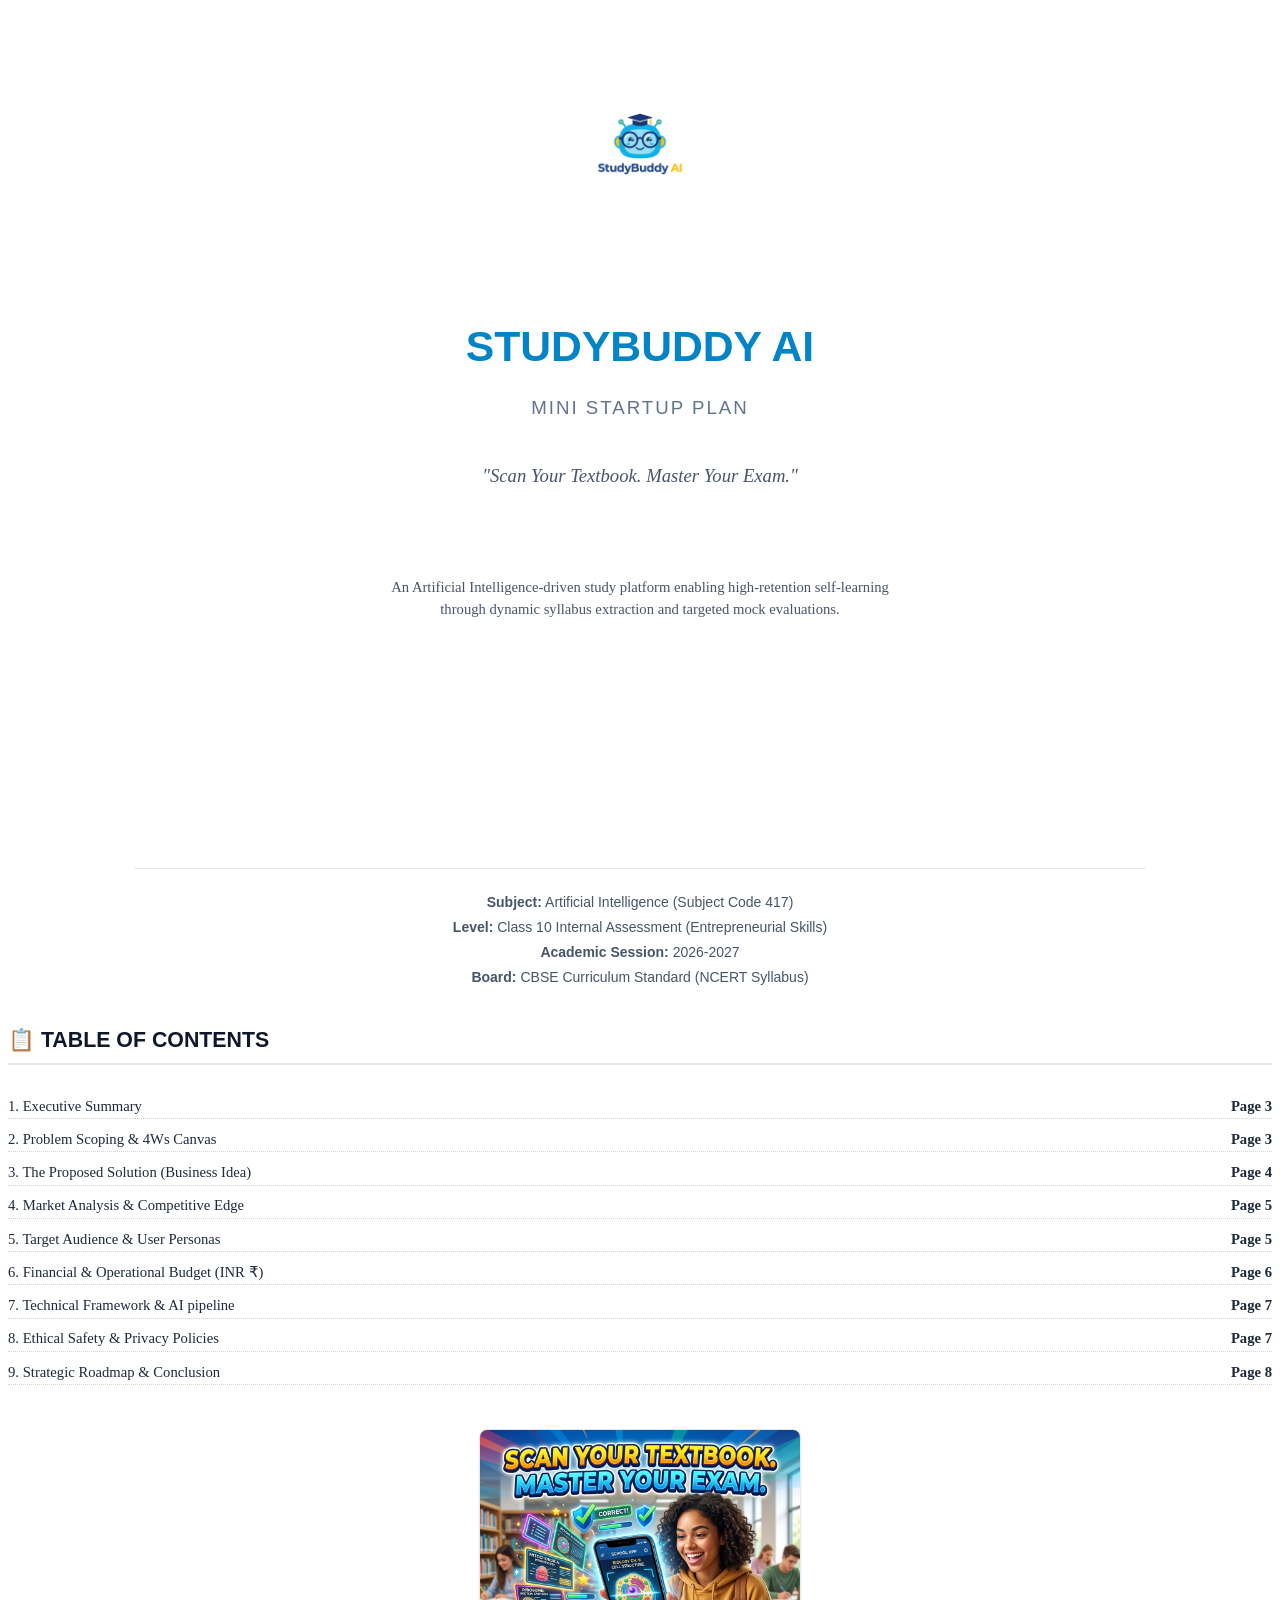
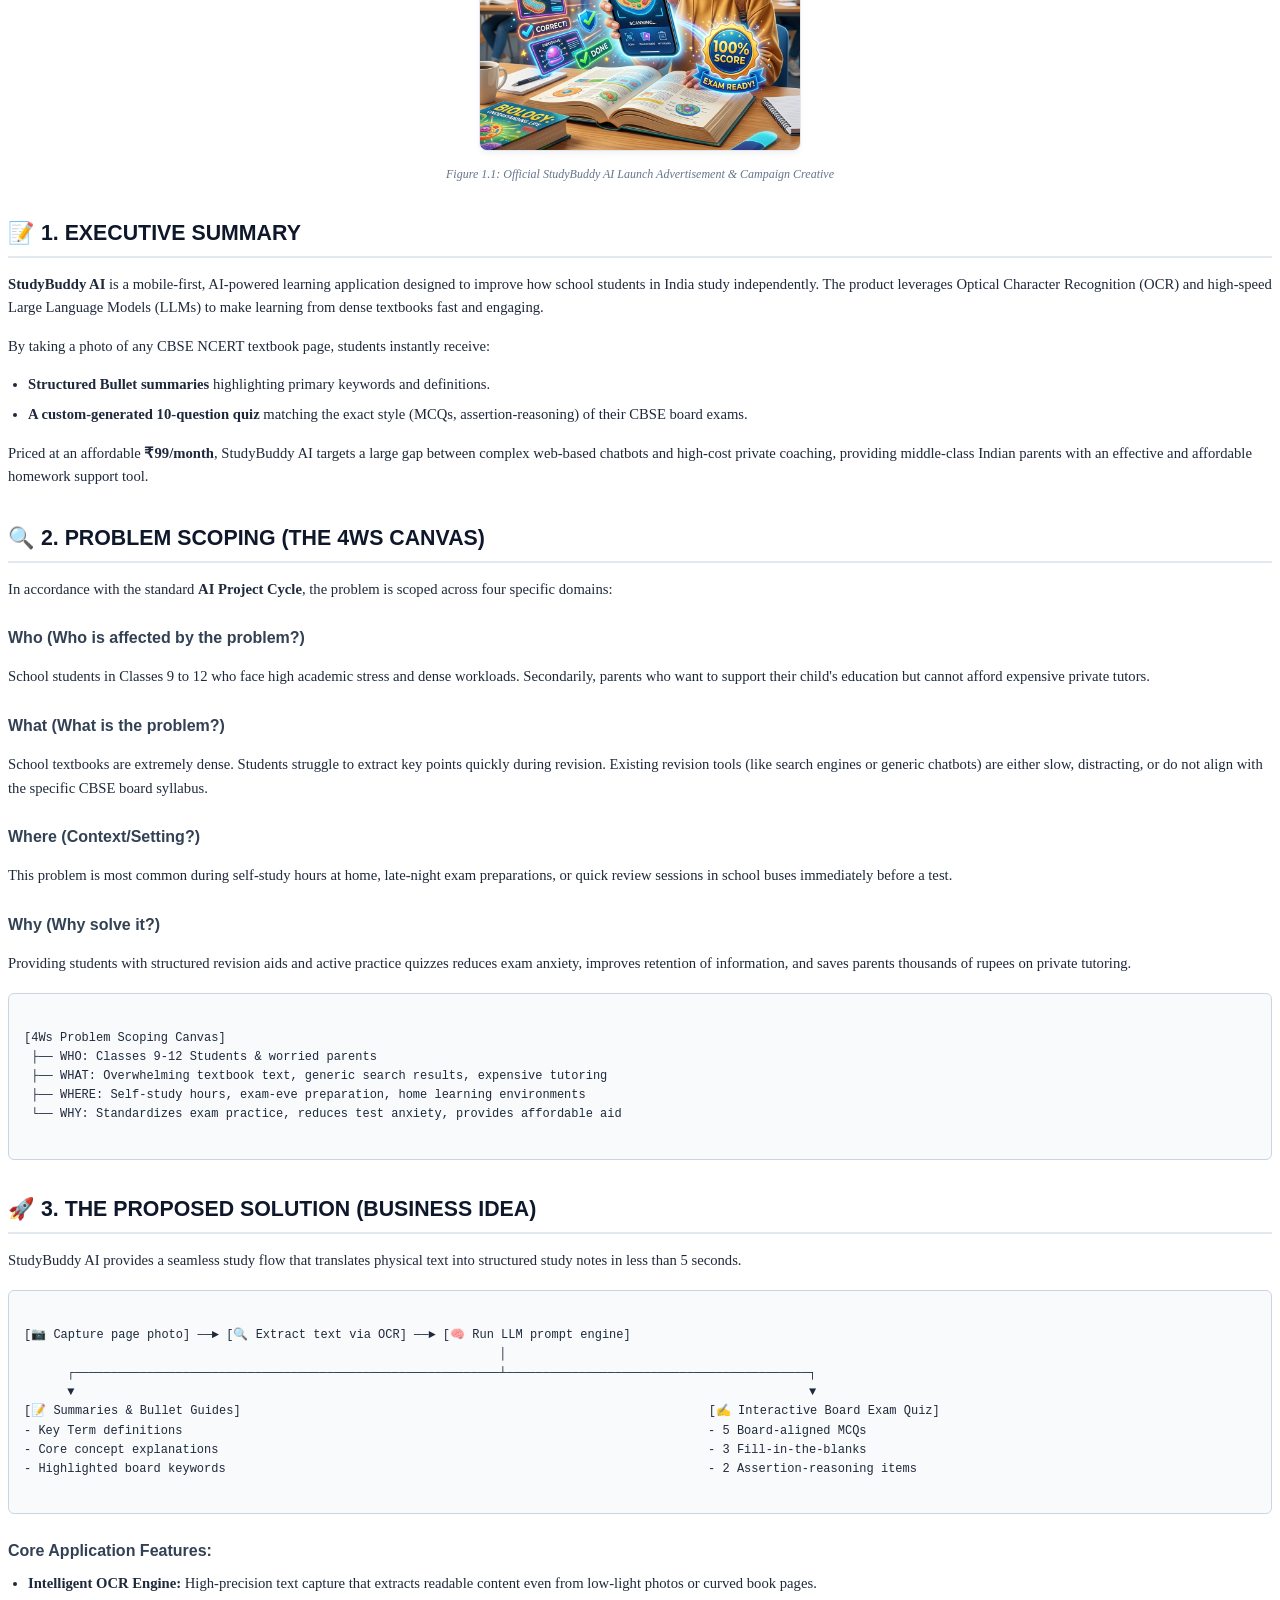
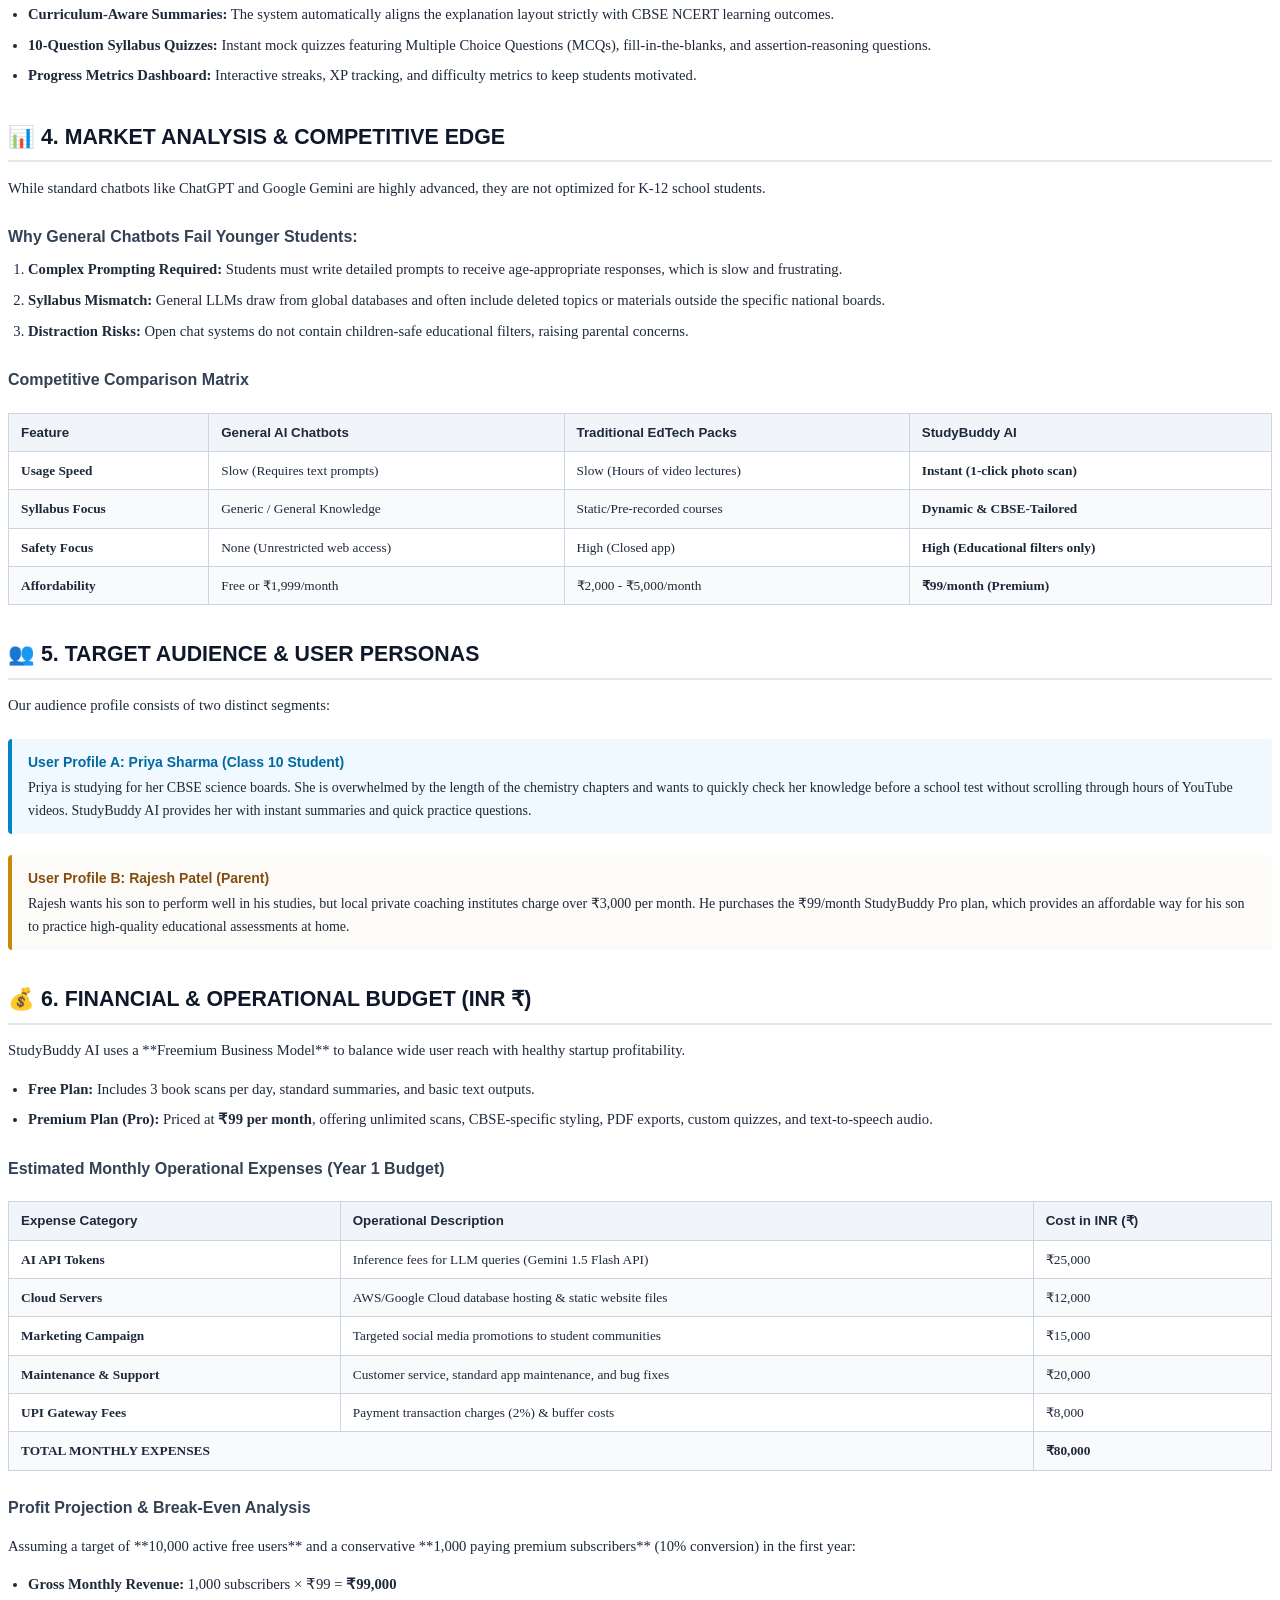
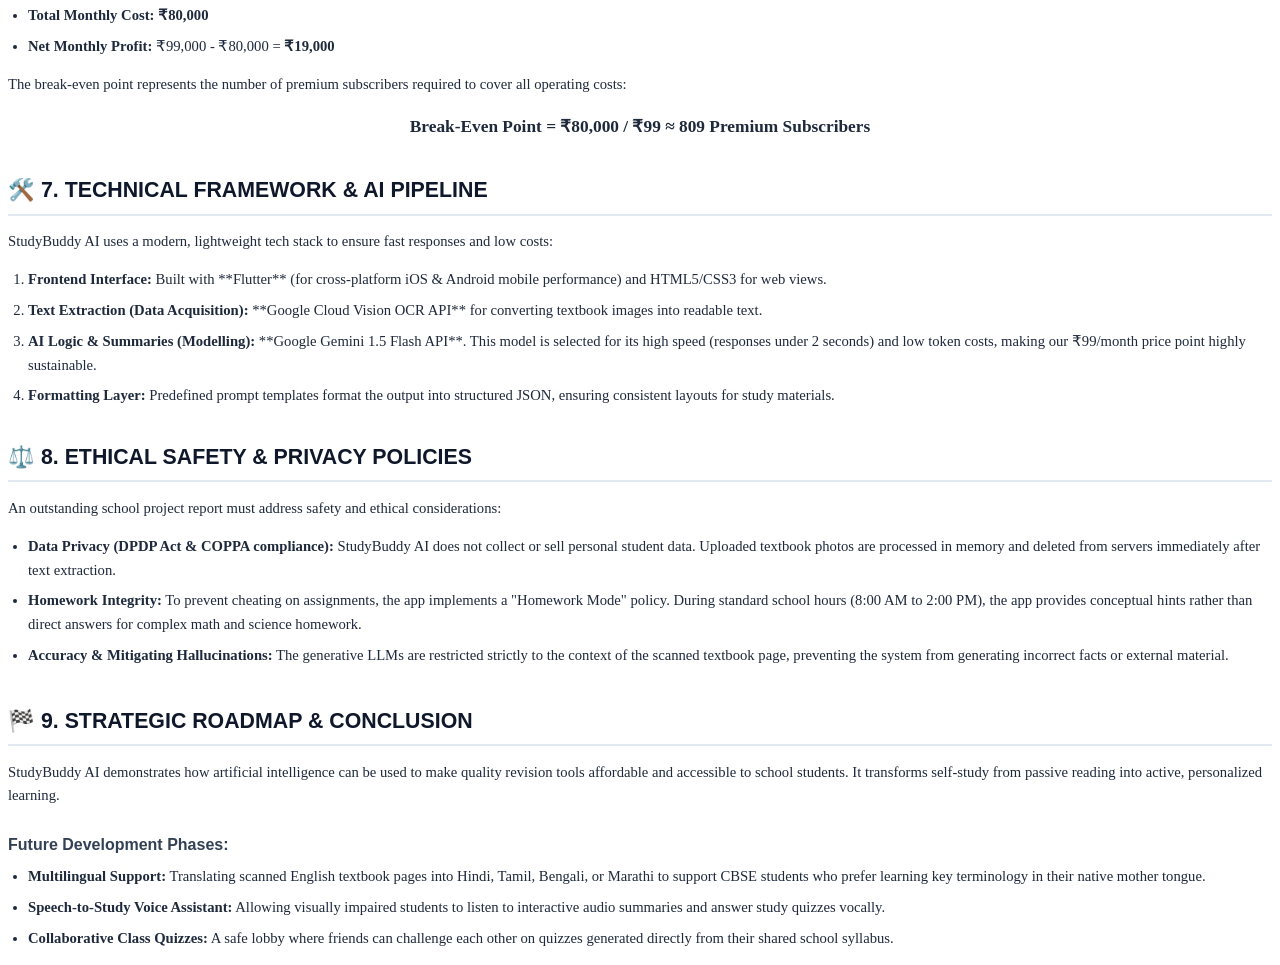
<file: project_report.html>
<!DOCTYPE html>
<html lang="en">
<head>
  <meta charset="UTF-8">
  <title>StudyBuddy AI — Class 10 AI Project Report</title>
  <style>
    /* Print-optimized stylesheet */
    @page {
      size: A4;
      margin: 20mm;
    }
    
    body {
      color: #1e293b;
      background-color: #ffffff;
      font-family: 'Georgia', serif;
      font-size: 11pt;
      line-height: 1.6;
    }
    
    /* Headings */
    h1, h2, h3, h4 {
      font-family: 'Helvetica Neue', Helvetica, Arial, sans-serif;
      color: #0f172a;
      font-weight: bold;
      margin-top: 1.5em;
      margin-bottom: 0.5em;
      page-break-after: avoid;
    }
    
    h1 {
      font-size: 24pt;
      text-align: center;
      margin-bottom: 0.2em;
      color: #0284c7;
    }
    
    h2 {
      font-size: 16pt;
      border-bottom: 1.5pt solid #e2e8f0;
      padding-bottom: 0.3em;
      color: #0f172a;
    }
    
    h3 {
      font-size: 12pt;
      color: #334155;
    }
    
    /* Cover Page Specifics */
    .cover-page {
      page-break-after: always;
      display: flex;
      flex-direction: column;
      justify-content: center;
      align-items: center;
      height: 100%;
      min-height: 240mm;
      text-align: center;
      padding-top: 20mm;
    }
    
    .cover-subtitle {
      font-family: 'Helvetica Neue', Arial, sans-serif;
      font-size: 14pt;
      color: #64748b;
      margin-top: 0.5em;
      margin-bottom: 2em;
      text-transform: uppercase;
      letter-spacing: 2px;
    }
    
    .cover-title {
      font-size: 32pt;
      color: #0284c7;
      margin-bottom: 0.1em;
    }
    
    .cover-tagline {
      font-size: 14pt;
      font-style: italic;
      color: #475569;
      margin-bottom: 3em;
    }
    
    .cover-logo {
      width: 120px;
      height: 120px;
      margin-bottom: 3em;
      border-radius: 50%;
    }
    
    .cover-meta {
      margin-top: auto;
      font-family: 'Helvetica Neue', Arial, sans-serif;
      font-size: 10.5pt;
      color: #475569;
      line-height: 1.8;
      border-top: 1px solid #e2e8f0;
      padding-top: 1.5em;
      width: 80%;
    }
    
    /* Page break utility */
    .page-break {
      page-break-after: always;
    }
    
    /* Tables */
    table {
      width: 100%;
      border-collapse: collapse;
      margin: 1.5em 0;
      font-size: 10pt;
    }
    
    th, td {
      border: 1px solid #cbd5e1;
      padding: 8px 12px;
      text-align: left;
    }
    
    th {
      background-color: #f1f5f9;
      font-family: 'Helvetica Neue', Arial, sans-serif;
      font-weight: bold;
      color: #1e293b;
    }
    
    tr:nth-child(even) {
      background-color: #f8fafc;
    }
    
    /* Alert / Callout Boxes */
    .alert {
      background-color: #f0f9ff;
      border-left: 4px solid #0284c7;
      padding: 12px 16px;
      margin: 1.5em 0;
      border-radius: 4px;
      font-size: 10.5pt;
    }
    
    .alert-title {
      font-weight: bold;
      color: #0369a1;
      margin-bottom: 4px;
      font-family: 'Helvetica Neue', Arial, sans-serif;
    }
    
    /* Lists */
    ul, ol {
      margin-top: 0.5em;
      margin-bottom: 1em;
      padding-left: 20px;
    }
    
    li {
      margin-bottom: 0.5em;
    }
    
    /* Images */
    .image-container {
      text-align: center;
      margin: 2em 0;
      page-break-inside: avoid;
    }
    
    .image-container img {
      max-width: 80%;
      border: 1px solid #e2e8f0;
      box-shadow: 0 4px 6px -1px rgba(0, 0, 0, 0.05);
      border-radius: 8px;
    }
    
    .image-caption {
      font-size: 9pt;
      color: #64748b;
      margin-top: 0.5em;
      font-style: italic;
    }
    
    /* TOC styling */
    .toc-list {
      list-style: none;
      padding-left: 0;
    }
    
    .toc-item {
      display: flex;
      justify-content: space-between;
      margin-bottom: 0.6em;
      border-bottom: 1px dotted #cbd5e1;
    }
    
    .toc-name {
      background-color: #ffffff;
      padding-right: 5px;
    }
    
    .toc-page {
      background-color: #ffffff;
      padding-left: 5px;
      font-weight: bold;
    }
    
    /* Mermaid diagram representation in print */
    .diagram-box {
      border: 1px solid #cbd5e1;
      border-radius: 6px;
      background-color: #f8fafc;
      padding: 15px;
      font-family: monospace;
      font-size: 9pt;
      margin: 1.5em 0;
      white-space: pre-wrap;
    }
  </style>
</head>
<body>

  <!-- 1. COVER PAGE -->
  <div class="cover-page">
    <img src="assets/logo.png" alt="StudyBuddy AI Logo" class="cover-logo">
    <h1 class="cover-title">STUDYBUDDY AI</h1>
    <div class="cover-subtitle">MINI STARTUP PLAN</div>
    <div class="cover-tagline">"Scan Your Textbook. Master Your Exam."</div>
    
    <div style="margin-top: 2em; max-width: 500px; line-height: 1.5; color: #475569;">
      An Artificial Intelligence-driven study platform enabling high-retention self-learning through dynamic syllabus extraction and targeted mock evaluations.
    </div>

    <div class="cover-meta">
      <strong>Subject:</strong> Artificial Intelligence (Subject Code 417)<br>
      <strong>Level:</strong> Class 10 Internal Assessment (Entrepreneurial Skills)<br>
      <strong>Academic Session:</strong> 2026-2027<br>
      <strong>Board:</strong> CBSE Curriculum Standard (NCERT Syllabus)
    </div>
  </div>

  <!-- 2. TABLE OF CONTENTS -->
  <div class="page-break">
    <h2>📋 TABLE OF CONTENTS</h2>
    <ul class="toc-list" style="margin-top: 2em;">
      <li class="toc-item"><span class="toc-name">1. Executive Summary</span><span class="toc-page">Page 3</span></li>
      <li class="toc-item"><span class="toc-name">2. Problem Scoping & 4Ws Canvas</span><span class="toc-page">Page 3</span></li>
      <li class="toc-item"><span class="toc-name">3. The Proposed Solution (Business Idea)</span><span class="toc-page">Page 4</span></li>
      <li class="toc-item"><span class="toc-name">4. Market Analysis & Competitive Edge</span><span class="toc-page">Page 5</span></li>
      <li class="toc-item"><span class="toc-name">5. Target Audience & User Personas</span><span class="toc-page">Page 5</span></li>
      <li class="toc-item"><span class="toc-name">6. Financial & Operational Budget (INR ₹)</span><span class="toc-page">Page 6</span></li>
      <li class="toc-item"><span class="toc-name">7. Technical Framework & AI pipeline</span><span class="toc-page">Page 7</span></li>
      <li class="toc-item"><span class="toc-name">8. Ethical Safety & Privacy Policies</span><span class="toc-page">Page 7</span></li>
      <li class="toc-item"><span class="toc-name">9. Strategic Roadmap & Conclusion</span><span class="toc-page">Page 8</span></li>
    </ul>
    
    <div class="image-container" style="margin-top: 3em;">
      <img src="assets/poster.png" alt="StudyBuddy Promotional Poster" style="max-height: 320px; object-fit: contain;">
      <div class="image-caption">Figure 1.1: Official StudyBuddy AI Launch Advertisement & Campaign Creative</div>
    </div>
  </div>

  <!-- 3. EXECUTIVE SUMMARY -->
  <div>
    <h2>📝 1. EXECUTIVE SUMMARY</h2>
    <p>
      <strong>StudyBuddy AI</strong> is a mobile-first, AI-powered learning application designed to improve how school students in India study independently. The product leverages Optical Character Recognition (OCR) and high-speed Large Language Models (LLMs) to make learning from dense textbooks fast and engaging.
    </p>
    <p>
      By taking a photo of any CBSE NCERT textbook page, students instantly receive:
    </p>
    <ul>
      <li><strong>Structured Bullet summaries</strong> highlighting primary keywords and definitions.</li>
      <li><strong>A custom-generated 10-question quiz</strong> matching the exact style (MCQs, assertion-reasoning) of their CBSE board exams.</li>
    </ul>
    <p>
      Priced at an affordable <strong>₹99/month</strong>, StudyBuddy AI targets a large gap between complex web-based chatbots and high-cost private coaching, providing middle-class Indian parents with an effective and affordable homework support tool.
    </p>
  </div>

  <!-- 4. PROBLEM SCOPING -->
  <div class="page-break">
    <h2>🔍 2. PROBLEM SCOPING (THE 4WS CANVAS)</h2>
    <p>
      In accordance with the standard <strong>AI Project Cycle</strong>, the problem is scoped across four specific domains:
    </p>
    
    <h3>Who (Who is affected by the problem?)</h3>
    <p>
      School students in Classes 9 to 12 who face high academic stress and dense workloads. Secondarily, parents who want to support their child's education but cannot afford expensive private tutors.
    </p>
    
    <h3>What (What is the problem?)</h3>
    <p>
      School textbooks are extremely dense. Students struggle to extract key points quickly during revision. Existing revision tools (like search engines or generic chatbots) are either slow, distracting, or do not align with the specific CBSE board syllabus.
    </p>
    
    <h3>Where (Context/Setting?)</h3>
    <p>
      This problem is most common during self-study hours at home, late-night exam preparations, or quick review sessions in school buses immediately before a test.
    </p>
    
    <h3>Why (Why solve it?)</h3>
    <p>
      Providing students with structured revision aids and active practice quizzes reduces exam anxiety, improves retention of information, and saves parents thousands of rupees on private tutoring.
    </p>

    <div class="diagram-box">
[4Ws Problem Scoping Canvas]
 ├── WHO: Classes 9-12 Students & worried parents
 ├── WHAT: Overwhelming textbook text, generic search results, expensive tutoring
 ├── WHERE: Self-study hours, exam-eve preparation, home learning environments
 └── WHY: Standardizes exam practice, reduces test anxiety, provides affordable aid
    </div>
  </div>

  <!-- 5. SOLUTION & BUSINESS IDEA -->
  <div class="page-break">
    <h2>🚀 3. THE PROPOSED SOLUTION (BUSINESS IDEA)</h2>
    <p>
      StudyBuddy AI provides a seamless study flow that translates physical text into structured study notes in less than 5 seconds.
    </p>
    
    <div class="diagram-box">
[📷 Capture page photo] ──► [🔍 Extract text via OCR] ──► [🧠 Run LLM prompt engine]
                                                                  │
      ┌───────────────────────────────────────────────────────────┴──────────────────────────────────────────┐
      ▼                                                                                                      ▼
[📝 Summaries & Bullet Guides]                                                                 [✍️ Interactive Board Exam Quiz]
- Key Term definitions                                                                         - 5 Board-aligned MCQs
- Core concept explanations                                                                    - 3 Fill-in-the-blanks
- Highlighted board keywords                                                                   - 2 Assertion-reasoning items
    </div>

    <h3>Core Application Features:</h3>
    <ul>
      <li><strong>Intelligent OCR Engine:</strong> High-precision text capture that extracts readable content even from low-light photos or curved book pages.</li>
      <li><strong>Curriculum-Aware Summaries:</strong> The system automatically aligns the explanation layout strictly with CBSE NCERT learning outcomes.</li>
      <li><strong>10-Question Syllabus Quizzes:</strong> Instant mock quizzes featuring Multiple Choice Questions (MCQs), fill-in-the-blanks, and assertion-reasoning questions.</li>
      <li><strong>Progress Metrics Dashboard:</strong> Interactive streaks, XP tracking, and difficulty metrics to keep students motivated.</li>
    </ul>
  </div>

  <!-- 6. MARKET ANALYSIS -->
  <div class="page-break">
    <h2>📊 4. MARKET ANALYSIS & COMPETITIVE EDGE</h2>
    <p>
      While standard chatbots like ChatGPT and Google Gemini are highly advanced, they are not optimized for K-12 school students.
    </p>
    
    <h3>Why General Chatbots Fail Younger Students:</h3>
    <ol>
      <li><strong>Complex Prompting Required:</strong> Students must write detailed prompts to receive age-appropriate responses, which is slow and frustrating.</li>
      <li><strong>Syllabus Mismatch:</strong> General LLMs draw from global databases and often include deleted topics or materials outside the specific national boards.</li>
      <li><strong>Distraction Risks:</strong> Open chat systems do not contain children-safe educational filters, raising parental concerns.</li>
    </ol>

    <h3>Competitive Comparison Matrix</h3>
    <table>
      <thead>
        <tr>
          <th>Feature</th>
          <th>General AI Chatbots</th>
          <th>Traditional EdTech Packs</th>
          <th>StudyBuddy AI</th>
        </tr>
      </thead>
      <tbody>
        <tr>
          <td><strong>Usage Speed</strong></td>
          <td>Slow (Requires text prompts)</td>
          <td>Slow (Hours of video lectures)</td>
          <td><strong>Instant (1-click photo scan)</strong></td>
        </tr>
        <tr>
          <td><strong>Syllabus Focus</strong></td>
          <td>Generic / General Knowledge</td>
          <td>Static/Pre-recorded courses</td>
          <td><strong>Dynamic & CBSE-Tailored</strong></td>
        </tr>
        <tr>
          <td><strong>Safety Focus</strong></td>
          <td>None (Unrestricted web access)</td>
          <td>High (Closed app)</td>
          <td><strong>High (Educational filters only)</strong></td>
        </tr>
        <tr>
          <td><strong>Affordability</strong></td>
          <td>Free or ₹1,999/month</td>
          <td>₹2,000 - ₹5,000/month</td>
          <td><strong>₹99/month (Premium)</strong></td>
        </tr>
      </tbody>
    </table>
  </div>

  <!-- 7. TARGET AUDIENCE & PERSONAS -->
  <div>
    <h2>👥 5. TARGET AUDIENCE & USER PERSONAS</h2>
    <p>
      Our audience profile consists of two distinct segments:
    </p>
    
    <div class="alert">
      <div class="alert-title">User Profile A: Priya Sharma (Class 10 Student)</div>
      Priya is studying for her CBSE science boards. She is overwhelmed by the length of the chemistry chapters and wants to quickly check her knowledge before a school test without scrolling through hours of YouTube videos. StudyBuddy AI provides her with instant summaries and quick practice questions.
    </div>

    <div class="alert" style="background-color: #fdfbf7; border-left-color: #ca8a04;">
      <div class="alert-title" style="color: #854d0e;">User Profile B: Rajesh Patel (Parent)</div>
      Rajesh wants his son to perform well in his studies, but local private coaching institutes charge over ₹3,000 per month. He purchases the ₹99/month StudyBuddy Pro plan, which provides an affordable way for his son to practice high-quality educational assessments at home.
    </div>
  </div>

  <!-- 8. FINANCIAL MODEL -->
  <div class="page-break">
    <h2>💰 6. FINANCIAL & OPERATIONAL BUDGET (INR ₹)</h2>
    <p>
      StudyBuddy AI uses a **Freemium Business Model** to balance wide user reach with healthy startup profitability.
    </p>
    <ul>
      <li><strong>Free Plan:</strong> Includes 3 book scans per day, standard summaries, and basic text outputs.</li>
      <li><strong>Premium Plan (Pro):</strong> Priced at <strong>₹99 per month</strong>, offering unlimited scans, CBSE-specific styling, PDF exports, custom quizzes, and text-to-speech audio.</li>
    </ul>

    <h3>Estimated Monthly Operational Expenses (Year 1 Budget)</h3>
    <table>
      <thead>
        <tr>
          <th>Expense Category</th>
          <th>Operational Description</th>
          <th>Cost in INR (₹)</th>
        </tr>
      </thead>
      <tbody>
        <tr>
          <td><strong>AI API Tokens</strong></td>
          <td>Inference fees for LLM queries (Gemini 1.5 Flash API)</td>
          <td>₹25,000</td>
        </tr>
        <tr>
          <td><strong>Cloud Servers</strong></td>
          <td>AWS/Google Cloud database hosting & static website files</td>
          <td>₹12,000</td>
        </tr>
        <tr>
          <td><strong>Marketing Campaign</strong></td>
          <td>Targeted social media promotions to student communities</td>
          <td>₹15,000</td>
        </tr>
        <tr>
          <td><strong>Maintenance & Support</strong></td>
          <td>Customer service, standard app maintenance, and bug fixes</td>
          <td>₹20,000</td>
        </tr>
        <tr>
          <td><strong>UPI Gateway Fees</strong></td>
          <td>Payment transaction charges (2%) & buffer costs</td>
          <td>₹8,000</td>
        </tr>
        <tr>
          <td colspan="2"><strong>TOTAL MONTHLY EXPENSES</strong></td>
          <td><strong>₹80,000</strong></td>
        </tr>
      </tbody>
    </table>

    <h3>Profit Projection & Break-Even Analysis</h3>
    <p>
      Assuming a target of **10,000 active free users** and a conservative **1,000 paying premium subscribers** (10% conversion) in the first year:
    </p>
    <ul>
      <li><strong>Gross Monthly Revenue:</strong> 1,000 subscribers × ₹99 = <strong>₹99,000</strong></li>
      <li><strong>Total Monthly Cost:</strong> <strong>₹80,000</strong></li>
      <li><strong>Net Monthly Profit:</strong> ₹99,000 - ₹80,000 = <strong>₹19,000</strong></li>
    </ul>
    
    <p>
      The break-even point represents the number of premium subscribers required to cover all operating costs:
    </p>
    <p style="text-align: center; font-size: 13pt; font-weight: bold; margin: 1em 0;">
      Break-Even Point = ₹80,000 / ₹99 ≈ 809 Premium Subscribers
    </p>
  </div>

  <!-- 9. TECHNICAL FRAMEWORK -->
  <div class="page-break">
    <h2>🛠️ 7. TECHNICAL FRAMEWORK & AI PIPELINE</h2>
    <p>
      StudyBuddy AI uses a modern, lightweight tech stack to ensure fast responses and low costs:
    </p>
    <ol>
      <li><strong>Frontend Interface:</strong> Built with **Flutter** (for cross-platform iOS & Android mobile performance) and HTML5/CSS3 for web views.</li>
      <li><strong>Text Extraction (Data Acquisition):</strong> **Google Cloud Vision OCR API** for converting textbook images into readable text.</li>
      <li><strong>AI Logic & Summaries (Modelling):</strong> **Google Gemini 1.5 Flash API**. This model is selected for its high speed (responses under 2 seconds) and low token costs, making our ₹99/month price point highly sustainable.</li>
      <li><strong>Formatting Layer:</strong> Predefined prompt templates format the output into structured JSON, ensuring consistent layouts for study materials.</li>
    </ol>
  </div>

  <!-- 10. ETHICS -->
  <div>
    <h2>⚖️ 8. ETHICAL SAFETY & PRIVACY POLICIES</h2>
    <p>
      An outstanding school project report must address safety and ethical considerations:
    </p>
    <ul>
      <li><strong>Data Privacy (DPDP Act & COPPA compliance):</strong> StudyBuddy AI does not collect or sell personal student data. Uploaded textbook photos are processed in memory and deleted from servers immediately after text extraction.</li>
      <li><strong>Homework Integrity:</strong> To prevent cheating on assignments, the app implements a "Homework Mode" policy. During standard school hours (8:00 AM to 2:00 PM), the app provides conceptual hints rather than direct answers for complex math and science homework.</li>
      <li><strong>Accuracy & Mitigating Hallucinations:</strong> The generative LLMs are restricted strictly to the context of the scanned textbook page, preventing the system from generating incorrect facts or external material.</li>
    </ul>
  </div>

  <!-- 11. ROADMAP & CONCLUSION -->
  <div style="margin-top: 2.5em;">
    <h2>🏁 9. STRATEGIC ROADMAP & CONCLUSION</h2>
    <p>
      StudyBuddy AI demonstrates how artificial intelligence can be used to make quality revision tools affordable and accessible to school students. It transforms self-study from passive reading into active, personalized learning.
    </p>
    
    <h3>Future Development Phases:</h3>
    <ul>
      <li><strong>Multilingual Support:</strong> Translating scanned English textbook pages into Hindi, Tamil, Bengali, or Marathi to support CBSE students who prefer learning key terminology in their native mother tongue.</li>
      <li><strong>Speech-to-Study Voice Assistant:</strong> Allowing visually impaired students to listen to interactive audio summaries and answer study quizzes vocally.</li>
      <li><strong>Collaborative Class Quizzes:</strong> A safe lobby where friends can challenge each other on quizzes generated directly from their shared school syllabus.</li>
    </ul>
  </div>

</body>
</html>
</file>
